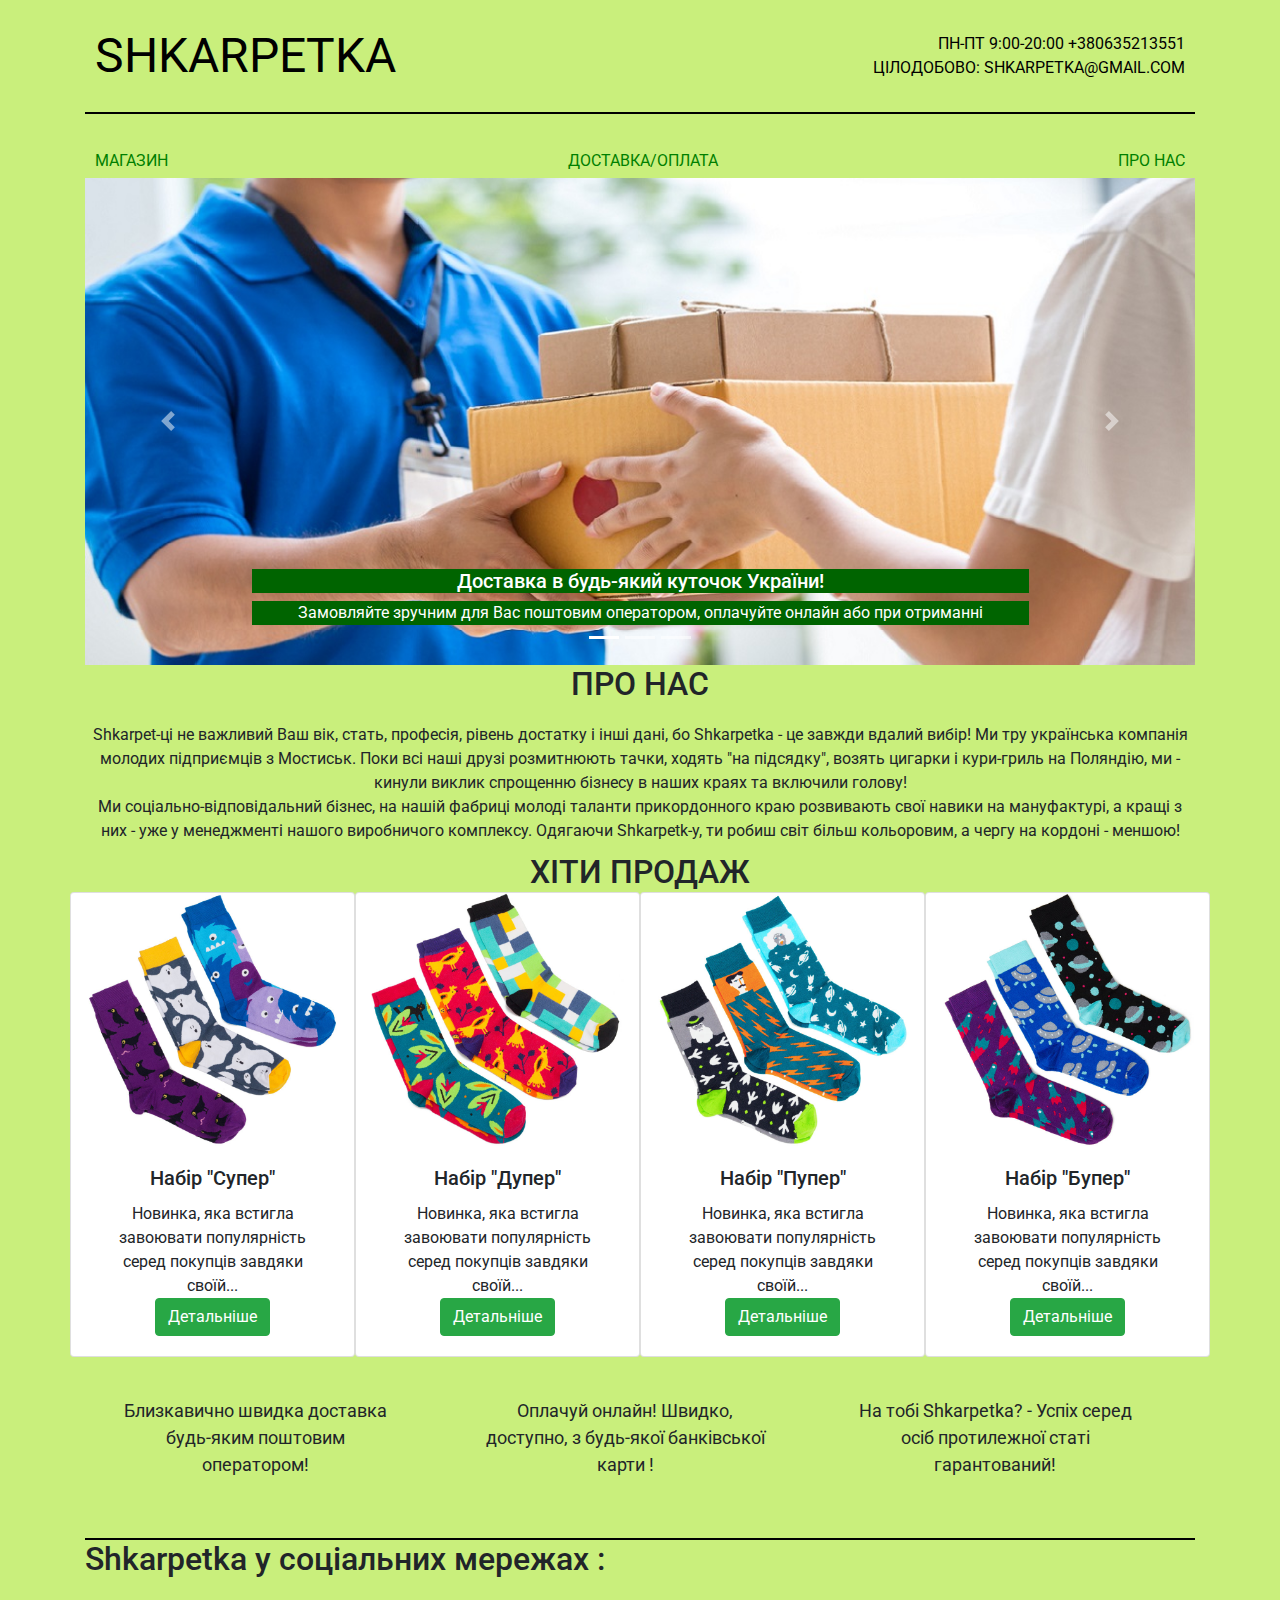
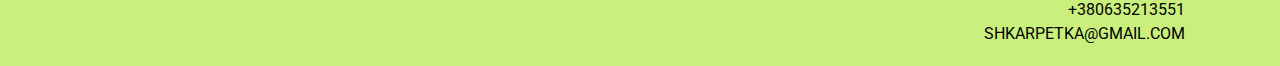
<file: index.html>
<!DOCTYPE html>
<html lang="uk">
  <head>
    <meta charset="UTF-8" />
    <meta name="viewport" content="width=device-width, initial-scale=1.0" />
    <meta http-equiv="X-UA-Compatible" content="ie=edge" />
    <meta name="description" content="shkarpetka company" />
    <meta name="keywords" content="купити шкарпетки львів, кольорові шкарпетки, подарунок хлопцю, веселі шкарпетки" />
    <title>Ласкаво просимо у світ "Шкарпетки"</title>
    <link
      rel="stylesheet"
      href="https://stackpath.bootstrapcdn.com/bootstrap/4.3.1/css/bootstrap.min.css"
      integrity="sha384-ggOyR0iXCbMQv3Xipma34MD+dH/1fQ784/j6cY/iJTQUOhcWr7x9JvoRxT2MZw1T"
      crossorigin="anonymous"
    />
    <link
      rel="stylesheet"
      href="https://use.fontawesome.com/releases/v5.8.1/css/all.css"
      integrity="sha384-50oBUHEmvpQ+1lW4y57PTFmhCaXp0ML5d60M1M7uH2+nqUivzIebhndOJK28anvf"
      crossorigin="anonymous"
    />
    <link rel="stylesheet" href="css/index.css" />
  </head>

  <body>
    <div class="container">
      <header>
        <p class="logo-text"><a href="index.html">shkarpetka</a></p>
        <div class="header-contact">
          <div class="header-phone">
            <a href="tel+380635213551">пн-пт 9:00-20:00 +380635213551</a>
          </div>
          <div class="header-mail">
            <a href="mailto:shkarpetka@gmail.com">цілодобово: shkarpetka@gmail.com</a>
          </div>
        </div>
      </header>
      <main>
        <nav class="menu">
          <li><a href="shop.html">магазин</a></li>
          <li><a href="shipping.html">доставка/оплата</a></li>
          <li><a href="about.html">про нас</a></li>
        </nav>
        <section class="carousel">
          <div class="slider">
            <div id="sliderHomePage" class="carousel slide" data-ride="carousel">
              <ol class="carousel-indicators">
                <li data-target="#carouselExampleCaptions" data-slide-to="0" class="active"></li>
                <li data-target="#carouselExampleCaptions" data-slide-to="1"></li>
                <li data-target="#carouselExampleCaptions" data-slide-to="2"></li>
              </ol>
              <div class="carousel-inner-item">
                <div class="carousel-item active">
                  <img src="img/slider3.jpg" class="d-block w-100" alt="коробка з поштовим відправленням на фоні карти України" />
                  <div class="carousel-caption d-none d-md-block">
                    <h5 class="carousel-text-headline">Доставка в будь-який куточок України!</h5>
                    <p class="carousel-text-headline">Замовляйте зручним для Вас поштовим оператором, оплачуйте онлайн або при отриманні</p>
                  </div>
                </div>
                <div class="carousel-item">
                  <img src="img/slider1.jpg" class="d-block w-100" alt="Шкарпетка перемагає на конкурсі" />
                  <div class="carousel-caption d-none d-md-block">
                    <h5 class="carousel-text-headline">Приз споживацьких симпатій</h5>
                    <p class="carousel-text-headline">Shkarpetka - стала кращою в свому кластері в Україні</p>
                  </div>
                </div>
                <div class="carousel-item">
                  <img src="img/slider2.jpg" class="d-block w-100" alt="різнокольорові шкарпетки" />
                  <div class="carousel-caption d-none d-md-block">
                    <h5 class="carousel-text-headline">Встигни придбати за яскравою ціною!</h5>
                    <p class="carousel-text-headline">Тільки до 01.05.19 купуючи 2 набори отримай третій у подарунок.</p>
                  </div>
                </div>
              </div>
              <a class="carousel-control-prev" href="#carouselExampleCaptions" role="button" data-slide="prev">
                <span class="carousel-control-prev-icon" aria-hidden="true"></span>
                <span class="sr-only">Попередній</span>
              </a>
              <a class="carousel-control-next" href="#carouselExampleCaptions" role="button" data-slide="next">
                <span class="carousel-control-next-icon" aria-hidden="true"></span>
                <span class="sr-only">Наступний</span>
              </a>
            </div>
          </div>
        </section>
        <section class="about-us">
          <h2 class="headline-about-us">про нас</h2>
          <p>
            Shkarpet-ці не важливий Ваш вік, стать, професія, рівень достатку і інші дані, бо Shkarpetka - це завжди вдалий вибір! Ми тру
            українська компанія молодих підприємців з Мостиськ. Поки всі наші друзі розмитнюють тачки, ходять "на підсядку", возять цигарки
            і кури-гриль на Поляндію, ми - кинули виклик спрощенню бізнесу в наших краях та включили голову!
          </p>
          <p>
            Ми соціально-відповідальний бізнес, на нашій фабриці молоді таланти прикордонного краю розвивають свої навики на мануфактурі, а
            кращі з них - уже у менеджменті нашого виробничого комплексу. Одягаючи Shkarpetk-y, ти робиш світ більш кольоровим, а чергу на
            кордоні - меншою!
          </p>
        </section>
        <section class="best-sellers">
          <h2 class="headline-best-sellers">хіти продаж</h2>
          <div class="row">
            <div class="card col-12, col-sm-6, col-md-4, col-lg-3">
              <img src="img/socks-grid1.jpg" class="card-img-top" alt="набір кольорових шкарпеток" />
              <div class="card-body">
                <h5 class="card-title">Набір "Супер"</h5>
                <p class="card-text">Новинка, яка встигла завоювати популярність серед покупців завдяки своїй...</p>
                <a href="shop.html" class="btn btn-success">Детальніше</a>
              </div>
            </div>
            <div class="card col-12, col-sm-6, col-md-4, col-lg-3">
              <img src="img/socks-grid2.jpg" class="card-img-top" alt="набір кольорових шкарпеток" />
              <div class="card-body">
                <h5 class="card-title">Набір "Дупер"</h5>
                <p class="card-text">Новинка, яка встигла завоювати популярність серед покупців завдяки своїй...</p>
                <a href="shop.html" class="btn btn-success">Детальніше</a>
              </div>
            </div>
            <div class="card col-12, col-sm-6, col-md-4, col-lg-3">
              <img src="img/socks-grid3.jpg" class="card-img-top" alt="набір кольорових шкарпеток" />
              <div class="card-body">
                <h5 class="card-title">Набір "Пупер"</h5>
                <p class="card-text">Новинка, яка встигла завоювати популярність серед покупців завдяки своїй...</p>
                <a href="shop.html" class="btn btn-success">Детальніше</a>
              </div>
            </div>
            <div class="card col-12, col-sm-6, col-md-4, col-lg-3">
              <img src="img/socks-grid4.jpg" class="card-img-top" alt="набір кольорових шкарпеток" />
              <div class="card-body">
                <h5 class="card-title">Набір "Бупер"</h5>
                <p class="card-text">Новинка, яка встигла завоювати популярність серед покупців завдяки своїй...</p>
                <a href="shop.html" class="btn btn-success">Детальніше</a>
              </div>
            </div>
          </div>
        </section>
        <!-- поставити в ряд переваги -->
        <section class="advantages">
          <div class="row" style="width:100%">
            <div class="advantages-card col-xs-12 col-sm-6 col-md-4 col-lg-4">
              <i class="fas fa-shopping-cart"></i>
              <div class="card-body">
                <p class="card-text">Близкавично швидка доставка будь-яким поштовим оператором!</p>
              </div>
            </div>
            <div class="advantages-card col-xs-12 col-sm-6 col-md-4 col-lg-4">
              <i class="fas fa-credit-card"></i>
              <div class="card-body">
                <p class="card-text">Оплачуй онлайн! Швидко, доступно, з будь-якої банківської карти !</p>
              </div>
            </div>
            <div class="advantages-card col-xs-12 col-sm-6 col-md-4 col-lg-4">
              <i class="fas fa-thumbs-up"></i>
              <div class="card-body">
                <p class="card-text">На тобі Shkarpetka? - Успіх серед осіб протилежної статі гарантований!</p>
              </div>
            </div>
            <div class="main-border"></div>
          </div>
        </section>
      </main>
      <footer>
        <h2 class="headline">Shkarpetka у соціальних мережах :</h2>
        <nav class="social-media-list">
          <li>
            <div class="social-block">
              <a href="https://www.facebook.com/">
                <i class="fab fa-facebook-square" href="https://www.facebook.com/"></i>
              </a>
            </div>
          </li>
          <li>
            <div class="social-block">
              <a href="https://www.youtube.com/">
                <i class="fab fa-youtube"></i>
              </a>
            </div>
          </li>
          <li>
            <div class="social-block">
              <a href="https://www.instagram.com/">
                <i class="fab fa-instagram"></i>
              </a>
            </div>
          </li>
        </nav>
        <section class="header-contact">
          <div class="header-phone">
            <a href="tel+380635213551">+380635213551</a>
          </div>
          <div class="header-mail">
            <a href="mailto:shkarpetka@gmail.com">shkarpetka@gmail.com</a>
          </div>
        </section>
      </footer>
      <script
        src="https://code.jquery.com/jquery-3.3.1.slim.min.js"
        integrity="sha384-q8i/X+965DzO0rT7abK41JStQIAqVgRVzpbzo5smXKp4YfRvH+8abtTE1Pi6jizo"
        crossorigin="anonymous"
      ></script>
      <script
        src="https://cdnjs.cloudflare.com/ajax/libs/popper.js/1.14.7/umd/popper.min.js"
        integrity="sha384-UO2eT0CpHqdSJQ6hJty5KVphtPhzWj9WO1clHTMGa3JDZwrnQq4sF86dIHNDz0W1"
        crossorigin="anonymous"
      ></script>
      <script
        src="https://stackpath.bootstrapcdn.com/bootstrap/4.3.1/js/bootstrap.min.js"
        integrity="sha384-JjSmVgyd0p3pXB1rRibZUAYoIIy6OrQ6VrjIEaFf/nJGzIxFDsf4x0xIM+B07jRM"
        crossorigin="anonymous"
      ></script>
    </div>
  </body>
</html>
</file>
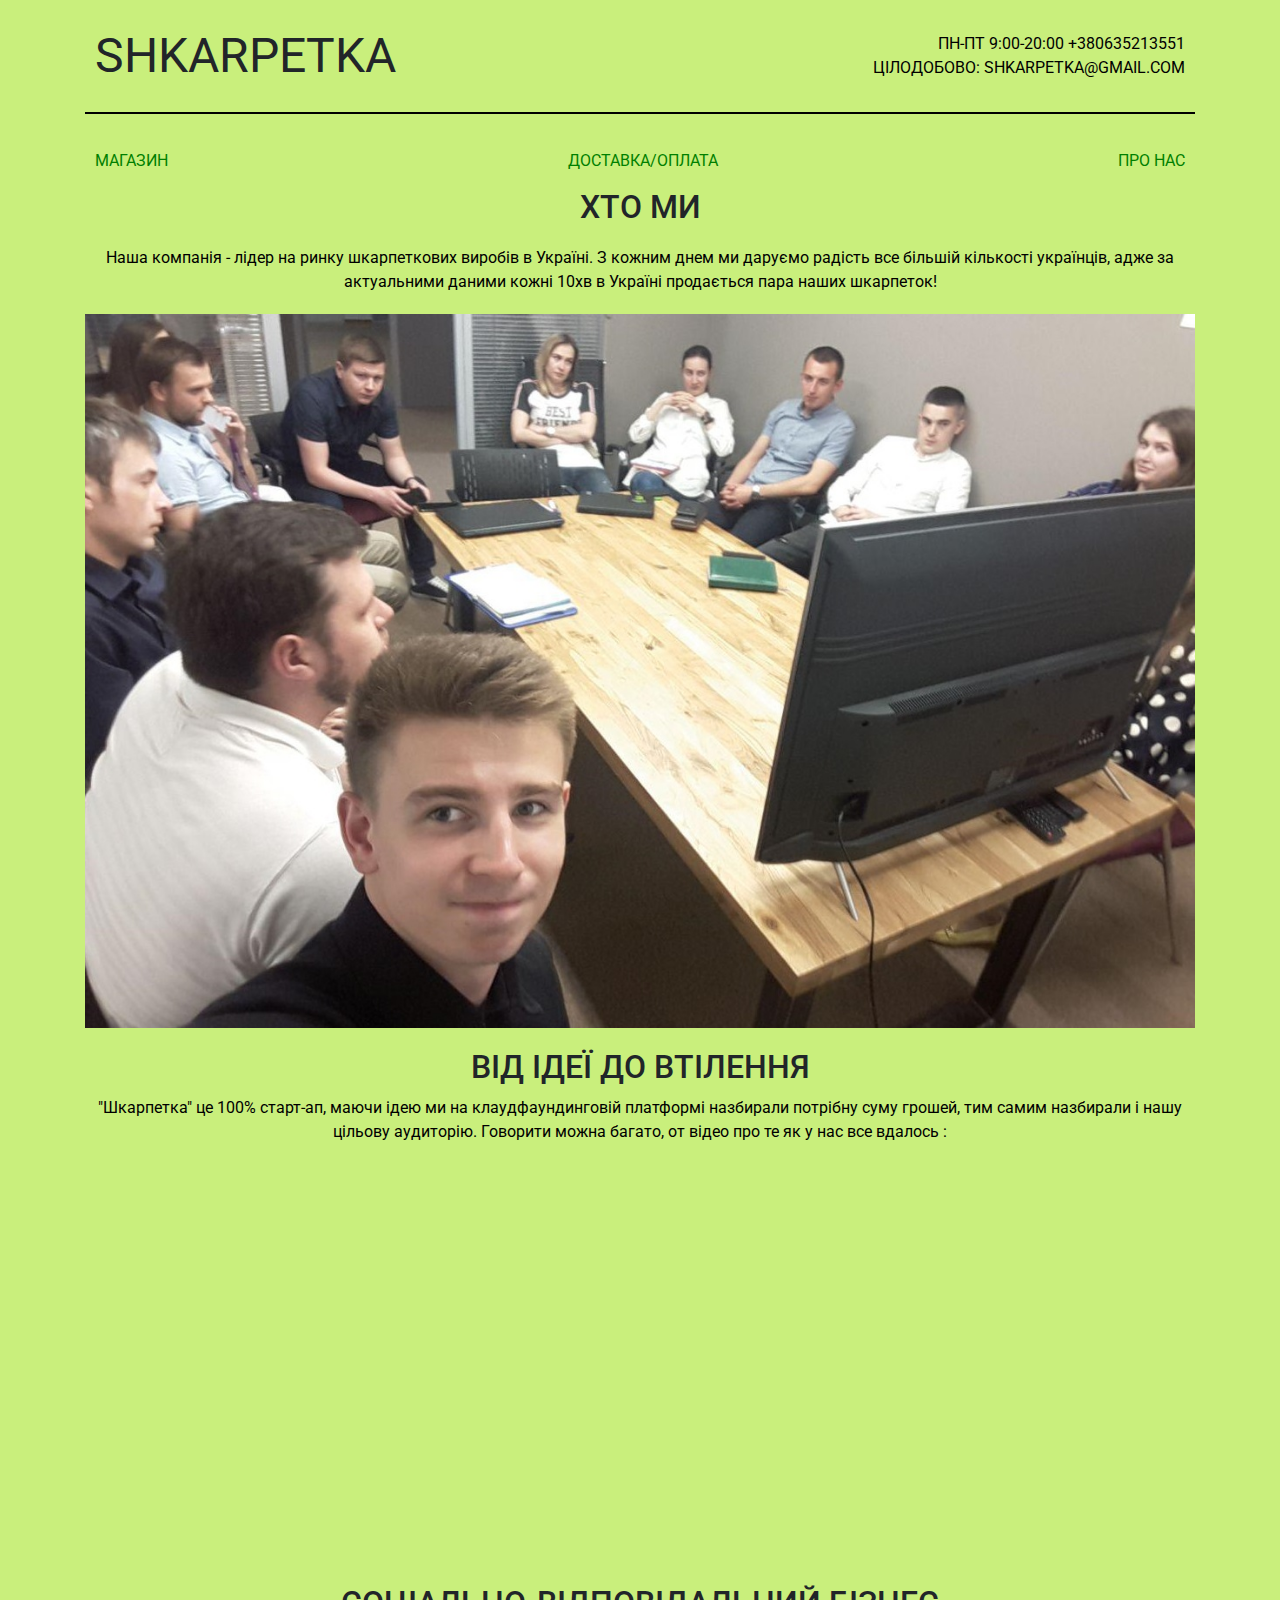
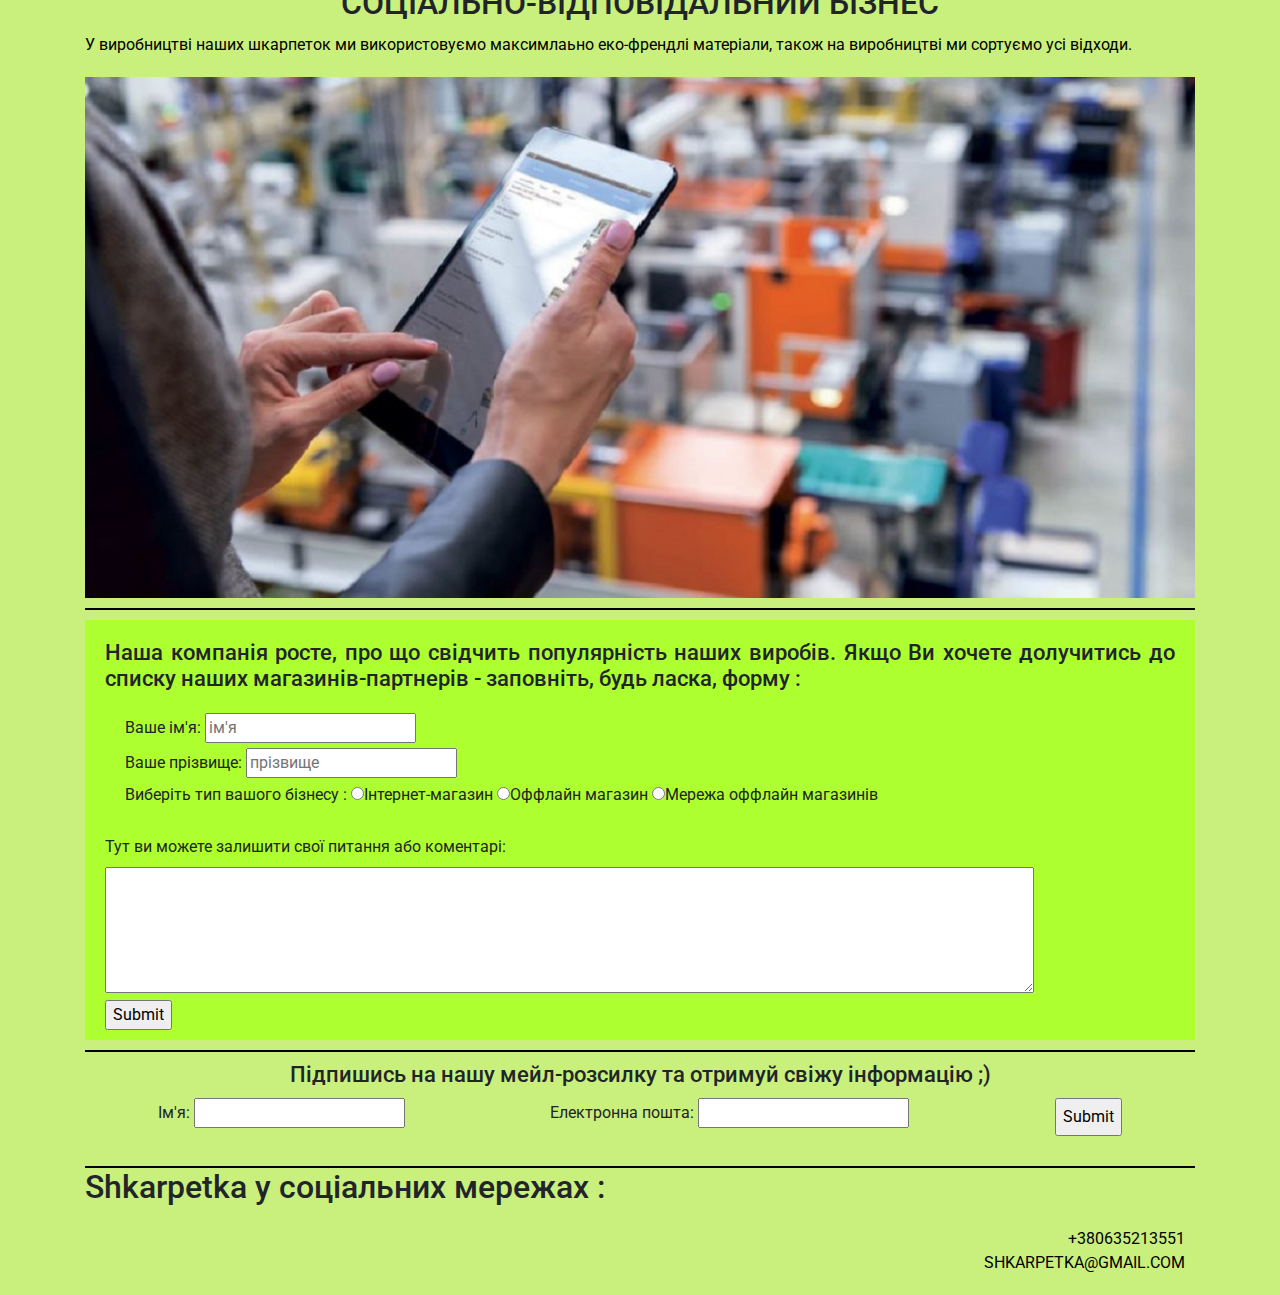
<file: about.html>
<!DOCTYPE html>
<html lang="uk">

<head>
    <meta charset="UTF-8">
    <meta name="viewport" content="width=device-width, initial-scale=1.0">
    <meta http-equiv="X-UA-Compatible" content="ie=edge">
    <meta name="description" content="shkarpetka company">
    <meta name="keywords" content="купити шкарпетки львів, кольорові шкарпетки, подарунок хлопцю, веселі шкарпетки">
    <title>Ласкаво просимо у світ "Шкарпетки"</title>
    <link rel="stylesheet" href="https://stackpath.bootstrapcdn.com/bootstrap/4.3.1/css/bootstrap.min.css" integrity="sha384-ggOyR0iXCbMQv3Xipma34MD+dH/1fQ784/j6cY/iJTQUOhcWr7x9JvoRxT2MZw1T" crossorigin="anonymous">
    <link rel="stylesheet" href="https://use.fontawesome.com/releases/v5.8.1/css/all.css" integrity="sha384-50oBUHEmvpQ+1lW4y57PTFmhCaXp0ML5d60M1M7uH2+nqUivzIebhndOJK28anvf" crossorigin="anonymous">
    <link rel="stylesheet" href="css/index.css">
</head>

<body>
    <div class="container">
        <header>
            <p class="logo-text">shkarpetka</p>
            <div class="header-contact">
                <div class="header-phone">
                    <a href="tel+380635213551">пн-пт 9:00-20:00 +380635213551</a>
                </div>
                <div class="header-mail">
                    <a href="mailto:shkarpetka@gmail.com">цілодобово: shkarpetka@gmail.com</a>
                </div>
            </div>
        </header>
        <main>
            <nav class="menu">
                <li><a href="shop.html">магазин</a></li>
                <li><a href="shipping.html">доставка/оплата</a></li>
                <li><a href="about.html">про нас</a></li>
            </nav>
            <section class="who-we-are">
                <h1 class="who-we-are-heading">ХТО МИ</h1>
                <p class="about-text">Наша компанія - лідер на ринку шкарпеткових виробів в Україні. З кожним днем ми даруємо радість все більшій кількості українців, адже за актуальними даними кожні 10хв в Україні продається пара наших шкарпеток!</p>
                <img src="img/about-who-we-are.jpg" alt="three friends on chairs" class="who-we-are-picture">
            </section>
            <section>
                <h1 class="idea-heading">ВІД ІДЕЇ ДО ВТІЛЕННЯ</h1>
                <p class="about-text">"Шкарпетка" це 100% старт-ап, маючи ідею ми на клаудфаундинговій платформі назбирали потрібну суму грошей, тим самим назбирали і нашу цільову аудиторію. Говорити можна багато, от відео про те як у нас все вдалось :</p>
                <div class="about-video">
                <iframe width="800" height="400" src="https://www.youtube.com/embed/iycHkEoloLo" frameborder="0" allow="accelerometer; autoplay; encrypted-media; gyroscope; picture-in-picture" allowfullscreen></iframe>
                </div>
            </section>
            <section class="social-respons">
                <h1 class="social-business-heading">СОЦІАЛЬНО-ВІДПОВІДАЛЬНИЙ БІЗНЕС</h1>
                <p class="about-text">У виробництві наших шкарпеток ми використовуємо максимлаьно еко-френдлі матеріали, також на виробництві ми сортуємо усі відходи.</p>
                <img src="img/about-manufactuting.jpg" alt="persone hide tablet near the manufacture" class="manufacturing-picture">
            </section>
            <section class="partner-form">
                <h2 class="form-text">Наша компанія росте, про що свідчить популярність наших виробів. Якщо Ви хочете долучитись до списку наших магазинів-партнерів - заповніть, будь ласка, форму :</h2>
                <fieldset class="partner-form">
                    <form id="partner-form" method="POST" action="https://formspree.io/rchornopyskyi@gmail.com"></form>
                    <label for="partner-name">Ваше ім'я: </label>
                    <input id="partner-name" type="text" placeholder="ім'я" name="ім'я майбутнього партнера" required>
                    <br>
                    <label>Ваше прізвище: </label>
                    <input id="partner-surname" type="text" placeholder="прізвище" name="прізвище майбутнього партнера" required>
                    <br>
                    <label>Виберіть тип вашого бізнесу :</label>
                    <label>
                        <input type="radio" name="model" value="інтернет-магазин" required>Інтернет-магазин
                    </label>
                    <label>
                        <input type="radio" name="model" value="оффлайн магазин" required>Оффлайн магазин
                    </label>
                    <label>
                        <input type="radio" name="model" value="мережа оффлайн магазинів" required>Мережа оффлайн магазинів
                    </label>
                    <br>
                </fieldset>
                <fieldset>
                    <label>Тут ви можете залишити свої питання або коментарі: </label>
                    <textarea rows="5" cols="100" name="text"></textarea>
                </fieldset>
                <form class="submit-button">
                    <input type="submit">
                </form>
            </section>
            <section class="mail-form">
                <h2 class="form-text-mail-form">Підпишись на нашу мейл-розсилку та отримуй свіжу інформацію ;)</h2>
                <form class="login-form">
                    <label>Ім'я: <input type="text" name="name"></label>
                    <label>Електронна пошта: <input type="text" name="email"></label>
                    <input type="submit">
                </form>
                <div class="server-response"></div>
            </section>
        </main>
        <footer>
            <h2 class="headline">Shkarpetka у соціальних мережах :</h2>
            <nav class="social-media-list">
                <li>
                    <div class="social-block">
                        <a href="https://www.facebook.com/">
                            <div style="font-size: 80px; color: #000">
                            <i class="fab fa-facebook-square" href="https://www.facebook.com/" ></i>
                            </div>
                        </a>
                    </div>
                </li>
                <li>
                    <div class="social-block">
                        <a href="https://www.youtube.com/">
                            <div style="font-size: 80px; color: #000">
                            <i class="fab fa-youtube"></i>
                            </div>
                        </a>
                    </div>
                </li>
                <li>
                    <div class="social-block">
                        <a href="https://www.instagram.com/">
                            <div style="font-size: 80px; color: #000">
                            <i class="fab fa-instagram"></i>
                            </div>
                        </a>
                    </div>
                </li>
            </nav>
            <section class="header-contact">
                <div class="header-phone">
                    <a href="tel+380635213551">+380635213551</a>
                </div>
                <div class="header-mail">
                    <a href="mailto:shkarpetka@gmail.com">shkarpetka@gmail.com</a>
                </div>
            </section>
        </footer>
        <script src="https://code.jquery.com/jquery-3.3.1.slim.min.js" integrity="sha384-q8i/X+965DzO0rT7abK41JStQIAqVgRVzpbzo5smXKp4YfRvH+8abtTE1Pi6jizo" crossorigin="anonymous"></script>
        <script src="https://cdnjs.cloudflare.com/ajax/libs/popper.js/1.14.7/umd/popper.min.js" integrity="sha384-UO2eT0CpHqdSJQ6hJty5KVphtPhzWj9WO1clHTMGa3JDZwrnQq4sF86dIHNDz0W1" crossorigin="anonymous"></script>
        <script src="https://stackpath.bootstrapcdn.com/bootstrap/4.3.1/js/bootstrap.min.js" integrity="sha384-JjSmVgyd0p3pXB1rRibZUAYoIIy6OrQ6VrjIEaFf/nJGzIxFDsf4x0xIM+B07jRM" crossorigin="anonymous"></script>
        <script src="js/index.js"></script>
    </div>
</body></html>
</file>
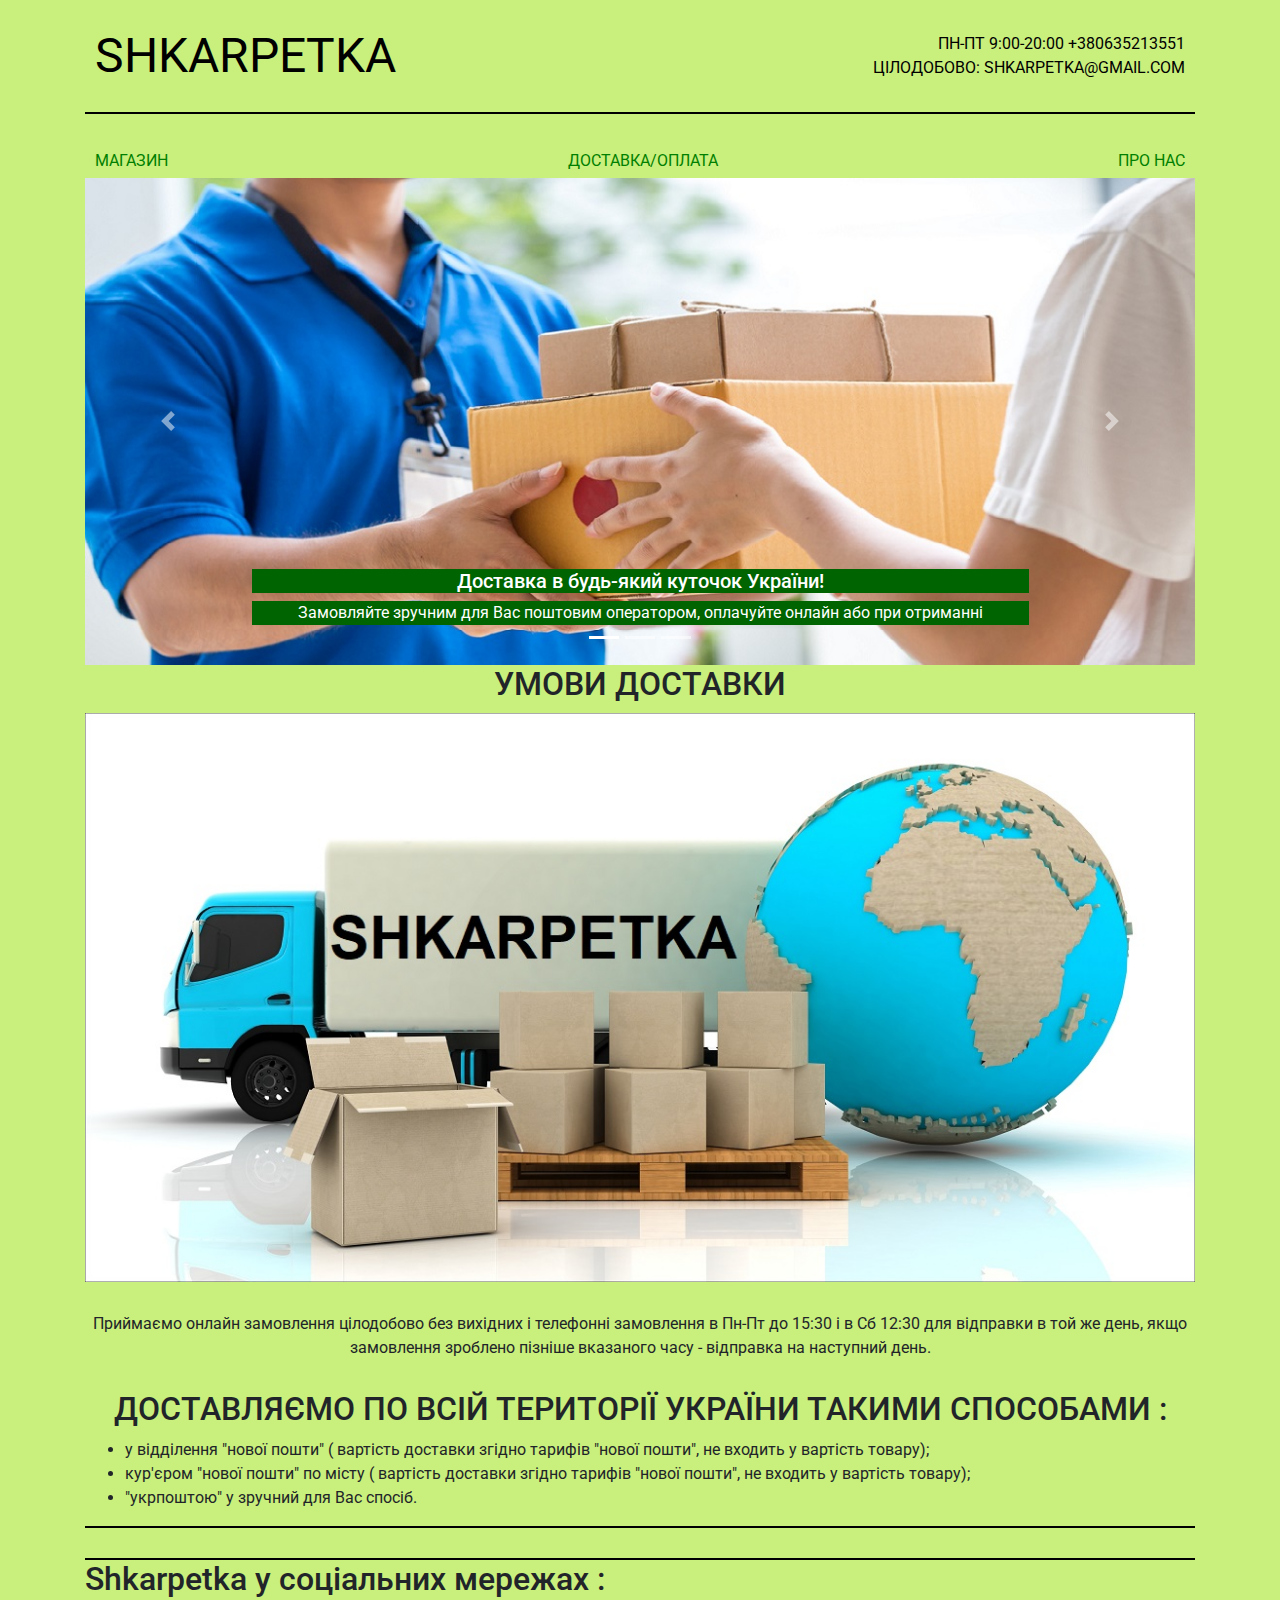
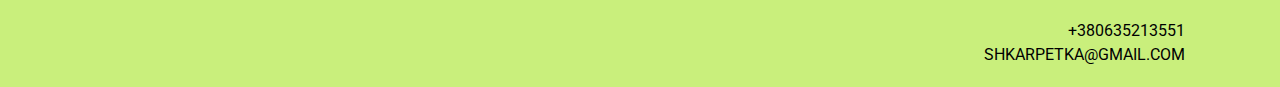
<file: shipping.html>
<!DOCTYPE html>
<html lang="uk">
  <head>
    <meta charset="UTF-8" />
    <meta name="viewport" content="width=device-width, initial-scale=1.0" />
    <meta http-equiv="X-UA-Compatible" content="ie=edge" />
    <meta name="description" content="shkarpetka company" />
    <meta name="keywords" content="купити шкарпетки львів, кольорові шкарпетки, подарунок хлопцю, веселі шкарпетки" />
    <title>Ласкаво просимо у світ "Шкарпетки"</title>
    <link
      rel="stylesheet"
      href="https://stackpath.bootstrapcdn.com/bootstrap/4.3.1/css/bootstrap.min.css"
      integrity="sha384-ggOyR0iXCbMQv3Xipma34MD+dH/1fQ784/j6cY/iJTQUOhcWr7x9JvoRxT2MZw1T"
      crossorigin="anonymous"
    />
    <link
      rel="stylesheet"
      href="https://use.fontawesome.com/releases/v5.8.1/css/all.css"
      integrity="sha384-50oBUHEmvpQ+1lW4y57PTFmhCaXp0ML5d60M1M7uH2+nqUivzIebhndOJK28anvf"
      crossorigin="anonymous"
    />
    <link rel="stylesheet" href="css/index.css" />
  </head>

  <body>
    <div class="container">
      <header>
        <p class="logo-text"><a href="index.html">shkarpetka</a></p>
        <div class="header-contact">
          <div class="header-phone">
            <a href="tel+380635213551">пн-пт 9:00-20:00 +380635213551</a>
          </div>
          <div class="header-mail">
            <a href="mailto:shkarpetka@gmail.com">цілодобово: shkarpetka@gmail.com</a>
          </div>
        </div>
      </header>
      <main>
        <nav class="menu">
          <li><a href="shop.html">магазин</a></li>
          <li><a href="shipping.html">доставка/оплата</a></li>
          <li><a href="about.html">про нас</a></li>
        </nav>
        <section class="carousel">
          <div class="slider">
            <div id="sliderHomePage" class="carousel slide" data-ride="carousel">
              <ol class="carousel-indicators">
                <li data-target="#carouselExampleCaptions" data-slide-to="0" class="active"></li>
                <li data-target="#carouselExampleCaptions" data-slide-to="1"></li>
                <li data-target="#carouselExampleCaptions" data-slide-to="2"></li>
              </ol>
              <div class="carousel-inner-item">
                <div class="carousel-item active">
                  <img src="img/slider3.jpg" class="d-block w-100" alt="коробка з поштовим відправленням на фоні карти України" />
                  <div class="carousel-caption d-none d-md-block">
                    <h5 class="carousel-text-headline">Доставка в будь-який куточок України!</h5>
                    <p class="carousel-text-headline">Замовляйте зручним для Вас поштовим оператором, оплачуйте онлайн або при отриманні</p>
                  </div>
                </div>
                <div class="carousel-item">
                  <img src="img/slider1.jpg" class="d-block w-100" alt="Шкарпетка перемагає на конкурсі" />
                  <div class="carousel-caption d-none d-md-block">
                    <h5 class="carousel-text-headline">Приз споживацьких симпатій</h5>
                    <p class="carousel-text-headline">Shkarpetka - стала кращою в свому кластері в Україні</p>
                  </div>
                </div>
                <div class="carousel-item">
                  <img src="img/slider2.jpg" class="d-block w-100" alt="різнокольорові шкарпетки" />
                  <div class="carousel-caption d-none d-md-block">
                    <h5 class="carousel-text-headline">Встигни придбати за яскравою ціною!</h5>
                    <p class="carousel-text-headline">Тільки до 01.05.19 купуючи 2 набори отримай третій у подарунок.</p>
                  </div>
                </div>
              </div>
              <a class="carousel-control-prev" href="#carouselExampleCaptions" role="button" data-slide="prev">
                <span class="carousel-control-prev-icon" aria-hidden="true"></span>
                <span class="sr-only">Попередній</span>
              </a>
              <a class="carousel-control-next" href="#carouselExampleCaptions" role="button" data-slide="next">
                <span class="carousel-control-next-icon" aria-hidden="true"></span>
                <span class="sr-only">Наступний</span>
              </a>
            </div>
          </div>
        </section>
        <section class="delivery">
          <div class="delivery-headline-div">
            <h2 class="delivery-headline">умови доставки</h2>
          </div>
          <div class="delivery-picture">
            <img src="img/delivery.jpg" alt="post boxes on the table" class="delivery-picture" />
          </div>
          <div class="delivery-info">
            <p class="delivery-paragraph">
              Приймаємо онлайн замовлення цілодобово без вихідних і телефонні замовлення в Пн-Пт до 15:30 і в Сб 12:30 для відправки в той
              же день, якщо замовлення зроблено пізніше вказаного часу - відправка на наступний день.
            </p>
            <h2 class="delivery-headline">Доставляємо по всій території України такими способами :</h2>
            <ul>
              <li>у відділення "нової пошти" ( вартість доставки згідно тарифів "нової пошти", не входить у вартість товару);</li>
              <li>кур'єром "нової пошти" по місту ( вартість доставки згідно тарифів "нової пошти", не входить у вартість товару);</li>
              <li>"укрпоштою" у зручний для Вас спосіб.</li>
            </ul>
          </div>
        </section>
      </main>
      <footer>
        <h2 class="headline">Shkarpetka у соціальних мережах :</h2>
        <nav class="social-media-list">
          <li>
            <div class="social-block">
              <a href="https://www.facebook.com/">
                <i class="fab fa-facebook-square" href="https://www.facebook.com/"></i>
              </a>
            </div>
          </li>
          <li>
            <div class="social-block">
              <a href="https://www.youtube.com/">
                <i class="fab fa-youtube"></i>
              </a>
            </div>
          </li>
          <li>
            <div class="social-block">
              <a href="https://www.instagram.com/">
                <i class="fab fa-instagram"></i>
              </a>
            </div>
          </li>
        </nav>
        <section class="header-contact">
          <div class="header-phone">
            <a href="tel+380635213551">+380635213551</a>
          </div>
          <div class="header-mail">
            <a href="mailto:shkarpetka@gmail.com">shkarpetka@gmail.com</a>
          </div>
        </section>
      </footer>
      <script
        src="https://code.jquery.com/jquery-3.3.1.slim.min.js"
        integrity="sha384-q8i/X+965DzO0rT7abK41JStQIAqVgRVzpbzo5smXKp4YfRvH+8abtTE1Pi6jizo"
        crossorigin="anonymous"
      ></script>
      <script
        src="https://cdnjs.cloudflare.com/ajax/libs/popper.js/1.14.7/umd/popper.min.js"
        integrity="sha384-UO2eT0CpHqdSJQ6hJty5KVphtPhzWj9WO1clHTMGa3JDZwrnQq4sF86dIHNDz0W1"
        crossorigin="anonymous"
      ></script>
      <script
        src="https://stackpath.bootstrapcdn.com/bootstrap/4.3.1/js/bootstrap.min.js"
        integrity="sha384-JjSmVgyd0p3pXB1rRibZUAYoIIy6OrQ6VrjIEaFf/nJGzIxFDsf4x0xIM+B07jRM"
        crossorigin="anonymous"
      ></script>
    </div>
  </body>
</html>
</file>
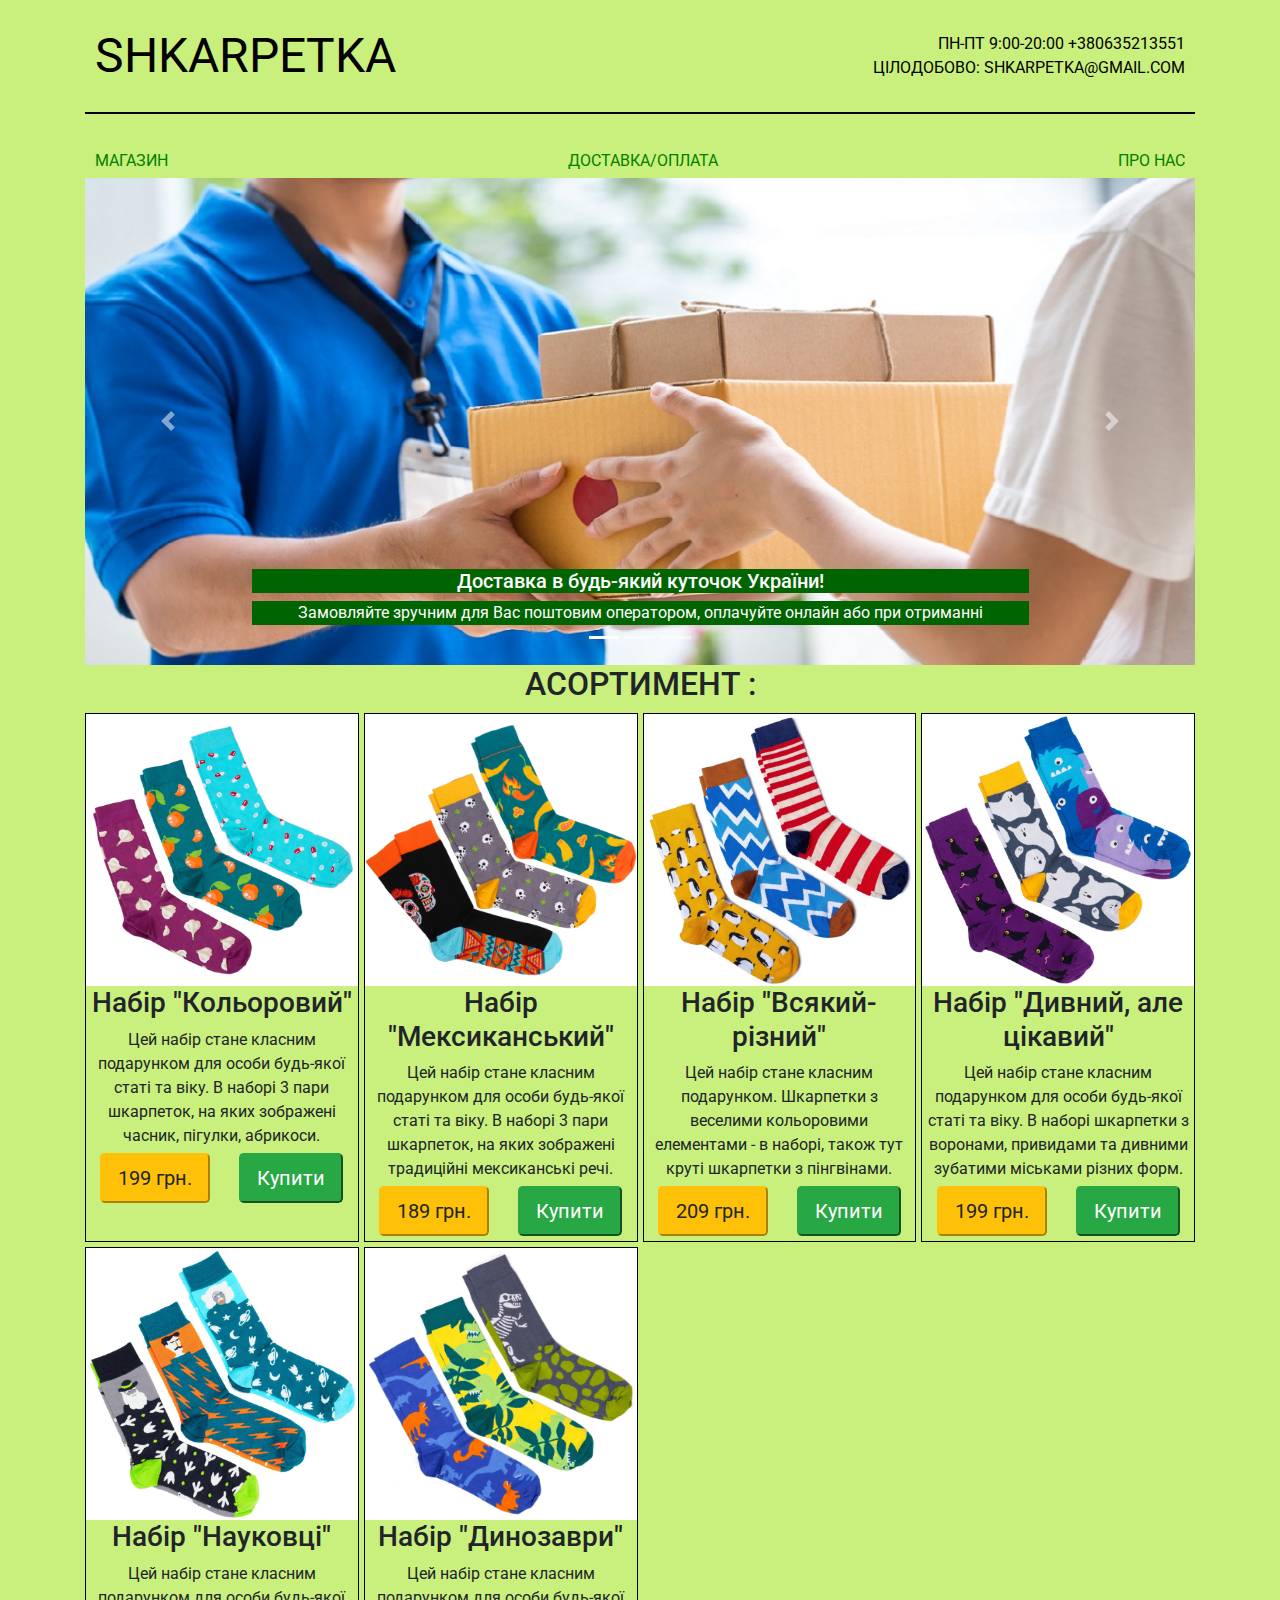
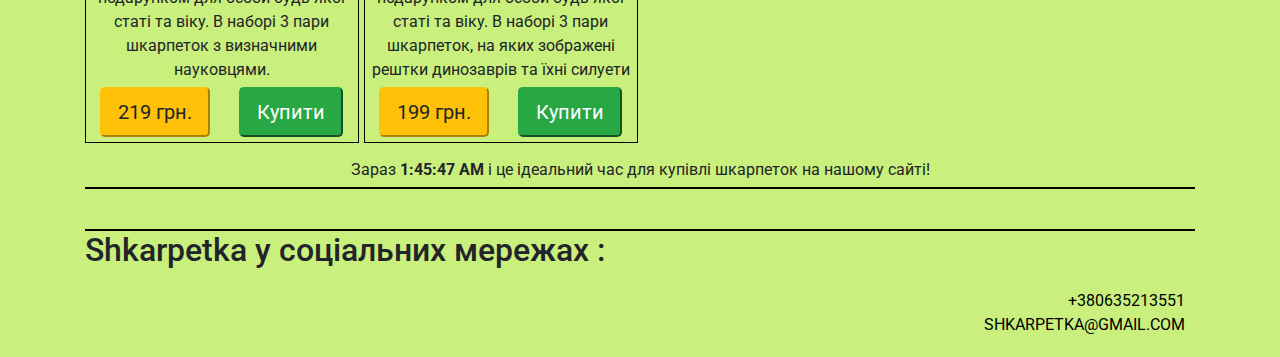
<file: shop.html>
<!DOCTYPE html>
<html lang="uk">
  <head>
    <meta charset="UTF-8" />
    <meta name="viewport" content="width=device-width, initial-scale=1.0" />
    <meta http-equiv="X-UA-Compatible" content="ie=edge" />
    <meta name="description" content="shkarpetka company" />
    <meta name="keywords" content="купити шкарпетки львів, кольорові шкарпетки, подарунок хлопцю, веселі шкарпетки" />
    <title>Ласкаво просимо у світ "Шкарпетки"</title>
    <link rel="stylesheet" href="https://stackpath.bootstrapcdn.com/bootstrap/4.3.1/css/bootstrap.min.css" integrity="sha384-ggOyR0iXCbMQv3Xipma34MD+dH/1fQ784/j6cY/iJTQUOhcWr7x9JvoRxT2MZw1T" crossorigin="anonymous" />
    <link rel="stylesheet" href="https://use.fontawesome.com/releases/v5.8.1/css/all.css" integrity="sha384-50oBUHEmvpQ+1lW4y57PTFmhCaXp0ML5d60M1M7uH2+nqUivzIebhndOJK28anvf" crossorigin="anonymous" />
    <link rel="stylesheet" href="css/index.css" />
</head>

<body>
    <div class="container">
        <header>
            <p class="logo-text"><a href="index.html">shkarpetka</a></p>
            <div class="header-contact">
                <div class="header-phone">
                    <a href="tel+380635213551">пн-пт 9:00-20:00 +380635213551</a>
                </div>
                <div class="header-mail">
                    <a href="mailto:shkarpetka@gmail.com">цілодобово: shkarpetka@gmail.com</a>
                </div>
            </div>
        </header>
        <main>
            <nav class="menu">
                <li><a href="shop.html">магазин</a></li>
                <li><a href="shipping.html">доставка/оплата</a></li>
                <li><a href="about.html">про нас</a></li>
            </nav>
            <section class="carousel">
                <div class="slider">
                    <div id="sliderHomePage" class="carousel slide" data-ride="carousel">
                        <ol class="carousel-indicators">
                            <li data-slide-to="0" class="active"></li>
                            <li data-slide-to="1"></li>
                            <li data-slide-to="2"></li>
                        </ol>
                        <div class="carousel-inner-item">
                            <div class="carousel-item active">
                                <img src="img/slider3.jpg" class="d-block w-100" alt="коробка з поштовим відправленням на фоні карти України" />
                                <div class="carousel-caption d-none d-md-block">
                                    <h5 class="carousel-text-headline">Доставка в будь-який куточок України!</h5>
                                    <p class="carousel-text-headline">Замовляйте зручним для Вас поштовим оператором, оплачуйте онлайн або при отриманні</p>
                                </div>
                            </div>
                            <div class="carousel-item">
                                <img src="img/slider1.jpg" class="d-block w-100" alt="Шкарпетка перемагає на конкурсі" />
                                <div class="carousel-caption d-none d-md-block">
                                    <h5 class="carousel-text-headline">Приз споживацьких симпатій</h5>
                                    <p class="carousel-text-headline">Shkarpetka - стала кращою в свому кластері в Україні</p>
                                </div>
                            </div>
                            <div class="carousel-item">
                                <img src="img/slider2.jpg" class="d-block w-100" alt="різнокольорові шкарпетки" />
                                <div class="carousel-caption d-none d-md-block">
                                    <h5 class="carousel-text-headline">Встигни придбати за яскравою ціною!</h5>
                                    <p class="carousel-text-headline">Тільки до 01.05.19 купуючи 2 набори отримай третій у подарунок.</p>
                                </div>
                            </div>
                        </div>
                        <a class="carousel-control-prev" href="#carouselExampleCaptions" role="button" data-slide="prev">
                            <span class="carousel-control-prev-icon" aria-hidden="true"></span>
                            <span class="sr-only">Попередній</span>
                        </a>
                        <a class="carousel-control-next" href="#carouselExampleCaptions" role="button" data-slide="next">
                            <span class="carousel-control-next-icon" aria-hidden="true"></span>
                            <span class="sr-only">Наступний</span>
                        </a>
                    </div>
                </div>
            </section>
            <section class="products">
                <h2 class="shop-headline">Асортимент :</h2>
                <div class="product-list">
                    <article class="product-card">
                        <img src="img/shop-duper.jpg" alt="colored socks" />
                        <h3>Набір "Кольоровий"</h3>
                        <p>
                            Цей набір стане класним подарунком для особи будь-якої статі та віку. В наборі 3 пари шкарпеток, на яких зображені часник,
                            пігулки, абрикоси.
                        </p>
                        <div class="button-container-shop">
                            <button type="button" class="btn-lg btn-warning">199 грн.</button>
                            <button type="button" class="btn-lg btn-success">Купити</button>
                        </div>
                    </article>
                    <article class="product-card">
                        <img src="img/shop-kuper.jpg" alt="colored socks" />
                        <h3>Набір "Мексиканський"</h3>
                        <p>
                            Цей набір стане класним подарунком для особи будь-якої статі та віку. В наборі 3 пари шкарпеток, на яких зображені
                            традиційні мексиканські речі.
                        </p>
                        <div class="button-container-shop">
                            <button type="button" class="btn-lg btn-warning">189 грн.</button>
                            <button type="button" class="btn-lg btn-success">Купити</button>
                        </div>
                    </article>
                    <article class="product-card">
                        <img src="img/shop-puper.jpg" alt="colored socks" />
                        <h3>Набір "Всякий-різний"</h3>
                        <p>
                            Цей набір стане класним подарунком. Шкарпетки з веселими кольоровими елементами - в
                            наборі, також тут круті шкарпетки з пінгвінами.
                        </p>
                        <div class="button-container-shop">
                            <button type="button" class="btn-lg btn-warning">209 грн.</button>
                            <button type="button" class="btn-lg btn-success">Купити</button>
                        </div>
                    </article>
                    <article class="product-card">
                        <img src="img/shop-shuper.jpg" alt="colored socks" />
                        <h3>Набір "Дивний, але цікавий"</h3>
                        <p>
                            Цей набір стане класним подарунком для особи будь-якої статі та віку. В наборі шкарпетки з воронами, привидами та дивними зубатими
                            міськами різних форм.
                        </p>
                        <div class="button-container-shop">
                            <button type="button" class="btn-lg btn-warning">199 грн.</button>
                            <button type="button" class="btn-lg btn-success">Купити</button>
                        </div>
                    </article>
                    <article class="product-card">
                        <img src="img/shop-super.jpg" alt="colored socks" />
                        <h3>Набір "Науковці"</h3>
                        <p>
                            Цей набір стане класним подарунком для особи будь-якої статі та віку. В наборі 3 пари шкарпеток з визначними науковцями.
                        </p>
                        <div class="button-container-shop">
                            <button type="button" class="btn-lg btn-warning">219 грн.</button>
                            <button type="button" class="btn-lg btn-success">Купити</button>
                        </div>
                    </article>
                    <article class="product-card">
                        <img src="img/shop-wooper.jpg" alt="colored socks" />
                        <h3>Набір "Динозаври"</h3>
                        <p>
                            Цей набір стане класним подарунком для особи будь-якої статі та віку. В наборі 3 пари шкарпеток, на яких зображені рештки
                            динозаврів та їхні силуети
                        </p>
                        <div class="button-container-shop">
                            <button type="button" class="btn-lg btn-warning">199 грн.</button>
                            <button type="button" class="btn-lg btn-success">Купити</button>
                        </div>
                    </article>
                </div>
            </section>
            <div class="clock-container">
                <p class="clock-paragraph">
                    Зараз <b><span class="clock"></span></b> і це ідеальний час для купівлі шкарпеток на нашому сайті!
                </p>
            </div>
        </main>
        <footer>
            <h2 class="headline">Shkarpetka у соціальних мережах :</h2>
            <nav class="social-media-list">
                <li>
                    <div class="social-block">
                        <a href="https://www.facebook.com/">
                            <i class="fab fa-facebook-square" href="https://www.facebook.com/"></i>
                        </a>
                    </div>
                </li>
                <li>
                    <div class="social-block">
                        <a href="https://www.youtube.com/">
                            <i class="fab fa-youtube"></i>
                        </a>
                    </div>
                </li>
                <li>
                    <div class="social-block">
                        <a href="https://www.instagram.com/">
                            <i class="fab fa-instagram"></i>
                        </a>
                    </div>
                </li>
            </nav>
            <section class="header-contact">
                <div class="header-phone">
                    <a href="tel+380635213551">+380635213551</a>
                </div>
                <div class="header-mail">
                    <a href="mailto:shkarpetka@gmail.com">shkarpetka@gmail.com</a>
                </div>
            </section>
        </footer>
        <script src="https://code.jquery.com/jquery-3.3.1.slim.min.js" integrity="sha384-q8i/X+965DzO0rT7abK41JStQIAqVgRVzpbzo5smXKp4YfRvH+8abtTE1Pi6jizo" crossorigin="anonymous"></script>
        <script src="https://cdnjs.cloudflare.com/ajax/libs/popper.js/1.14.7/umd/popper.min.js" integrity="sha384-UO2eT0CpHqdSJQ6hJty5KVphtPhzWj9WO1clHTMGa3JDZwrnQq4sF86dIHNDz0W1" crossorigin="anonymous"></script>
        <script src="https://stackpath.bootstrapcdn.com/bootstrap/4.3.1/js/bootstrap.min.js" integrity="sha384-JjSmVgyd0p3pXB1rRibZUAYoIIy6OrQ6VrjIEaFf/nJGzIxFDsf4x0xIM+B07jRM" crossorigin="anonymous"></script>
        <script src="js/index.js"></script>
    </div>
</body></html>
</file>
<file: css/index.css>
@import url('https://fonts.googleapis.com/css?family=Roboto');

h1,
h2,
div,
p,
nav,
header,
footer,
main,
section,
aside,
container {
    padding: 0;
    margin: 0;
}

:root {
    --main-color: black;
    --alternative-color: green;
}

body {
    max-width: 1140px;
    margin: auto;
    background-color: #c9ef7c;
}


@media (min-width: 580px) {
    header {
        display: flex;
        justify-content: space-around;
        align-items: center;
    }

    header .header-contact {
        flex: 1;
        justify-content: space-around;
    }
}

header .logo-text {
    text-decoration: none;
    font-size: 3rem;
    text-align: center;
    text-transform: uppercase;
    margin: 20px 10px;
}

header .header-contact {
    font-family: 'Roboto';
    text-align: center;
    margin: 20px 10px;
    font-size: 1, 5rem;
    text-transform: uppercase;
    text-align: right;
}

header .header-contact .header-phone a {
    text-decoration: none;
    color: var(--main-color);
}

header .header-contact .header-mail a {
    text-decoration: none;
    color: var(--main-color);
}

header .logo-text a {
    text-decoration: none;
    color: #000;
}

header {
    border-bottom: 2px solid black;
}

main .menu li {
    display: inline;
    list-style-type: none;
}

main .menu {
    display: flex;
    justify-content: space-between;
    padding: 5px 10px;
    flex-wrap: wrap;
}

main .menu li a {
    text-decoration: none;
    text-transform: uppercase;
    color: var(--alternative-color);
}

main .menu li a:hover {
    text-decoration: underline;
}

main .carousel {
    max-width: auto;
    max-height: 300;
    float: left;
}

.carousel-text-headline {
    color: white;
    background-color: darkgreen;
}

main .carousel-text-headline {
    border-color: medium solid black;
}

main .about-us {
    text-align: center;
}

main .about-us .headline-about-us {
    text-transform: uppercase;
    margin: 20px 0;
}

main .best-sellers {
    float: left;
    text-align: center;
    margin: 10px auto;
}

main .best-sellers .headline-best-sellers {
    text-transform: uppercase;
    margin 10px 0;
}

main .advantages .advantages-card {
    display: block;
    text-align: center;
    padding: 10px 25px;
    font-size: 18px;
}

main .advantages .advantages-card i {
    font-size: 40px;
}

.main-border {
    border-bottom: 2px solid black;
}

main {
    border-bottom: 2px solid black;
    padding: 30px 0;
}

footer .page-row .social-media-row .social-media-list .social-block a {
    text-decoration: none;
}

footer .social-block a {
    display: inline-block;
    color: #000 !important;
    font-size: 60px;
}

footer .social-media-list {
    width: 50%;
    float: left;
}

footer .social-media-list li {
    display: inline-block;
    list-style-type: none;
    text-decoration: none;
}

footer .social-media-block a {
    color: #000;
}

footer .header-contact {
    font-family: 'Roboto';
    text-align: center;
    margin: 20px 10px;
    font-size: 1, 5rem;
    text-transform: uppercase;
    text-align: right;
}

footer .header-contact .header-phone a {
    text-decoration: none;
    color: var(--main-color);
}

footer .header-contact .header-mail a {
    text-decoration: none;
    color: var(--main-color);
}

/* here starts shipping page */
.delivery {
    display: flex;
    display: block;
}

.delivery-headline {
    text-align: center;
    font-size: 2rem;
    text-transform: uppercase;
    margin: 10px 0;
}

.delivery-picture {
    display: flex;
    justify-content: center;
    max-width: 100%;
    background-image: url(../img/delivery.jpg);
    background-size: cover;
    background-position: center;
}

.delivery-headline-div {
    margin: 10px 0;
}

.delivery-paragraph {
    text-align: center;
    margin: 30px 0;
}

/* here starts about page */
.who-we-are {
    display: grid;
    justify-content: center;
    max-width: 100%;
}

.who-we-are-picture,
.manufacturing-picture {
    max-width: 100%;
    margin: 10px 0;
}

.who-we-are-heading,
.idea-heading,
.social-business-heading,
.shop-headline {
    text-align: center;
    font-size: 2rem;
    text-transform: uppercase;
    margin: 10px 0;
}

.about-video {
    display: flex;
    justify-content: center;
    margin: 20px 0;
}

.about-text {
    display: flex;
    text-align: center;
    color: var(--main-color);
    margin: 10px 0;
}

.social-respons,
.delivery-info {
    border-bottom: 2px solid black;
}

.partner-form {
    margin: 10px 0;
}

.mail-form {
    border-top: 2px solid black;
}

.form-text {
    text-align: justify;
    margin: 10px 0;
    font-size: 22px;
}

.form-text-mail-form {
    text-align: center;
    margin: 10px 0;
    font-size: 22px;
}

.login-form {
    display: flex;
    justify-content: center;
    justify-content: space-around;
}

/* here starts shop page */

.product-card {
    border: 1px solid black;
}
.product-card h3,
.product-card p {
    padding: 0 5px;
    text-align: center;
}

.product-card img {
    width: 100%;
    display: block;
}

.button-container-shop {
    margin: 5px 0;
    display: flex;
    justify-content: space-around;
}

.clock-container {
    display: flex;
    justify-content: center;
    font-size: 1,5rem;
    margin: 10px 0;
    border-bottom: 2px solid black;
}
.clock-paragraph {
    margin: 5px 0;
}
@media (min-width: 480px) {
    .product-list {
        display: grid;
        grid-template-columns: 1fr 1fr;
        grid-gap: 5px;
    }
}

@media (min-width: 660px) {
    .product-list {
        grid-template-columns: repeat(3, 1fr);
    }
}

@media (min-width: 980px) {
    .product-list {
        grid-template-columns: repeat(4, 1fr);
    }
}
/* here is some styles for selectors from 'about' page */
.partner-form {
    background-color: greenyellow;
    padding: 10px 20px;
}
</file>
